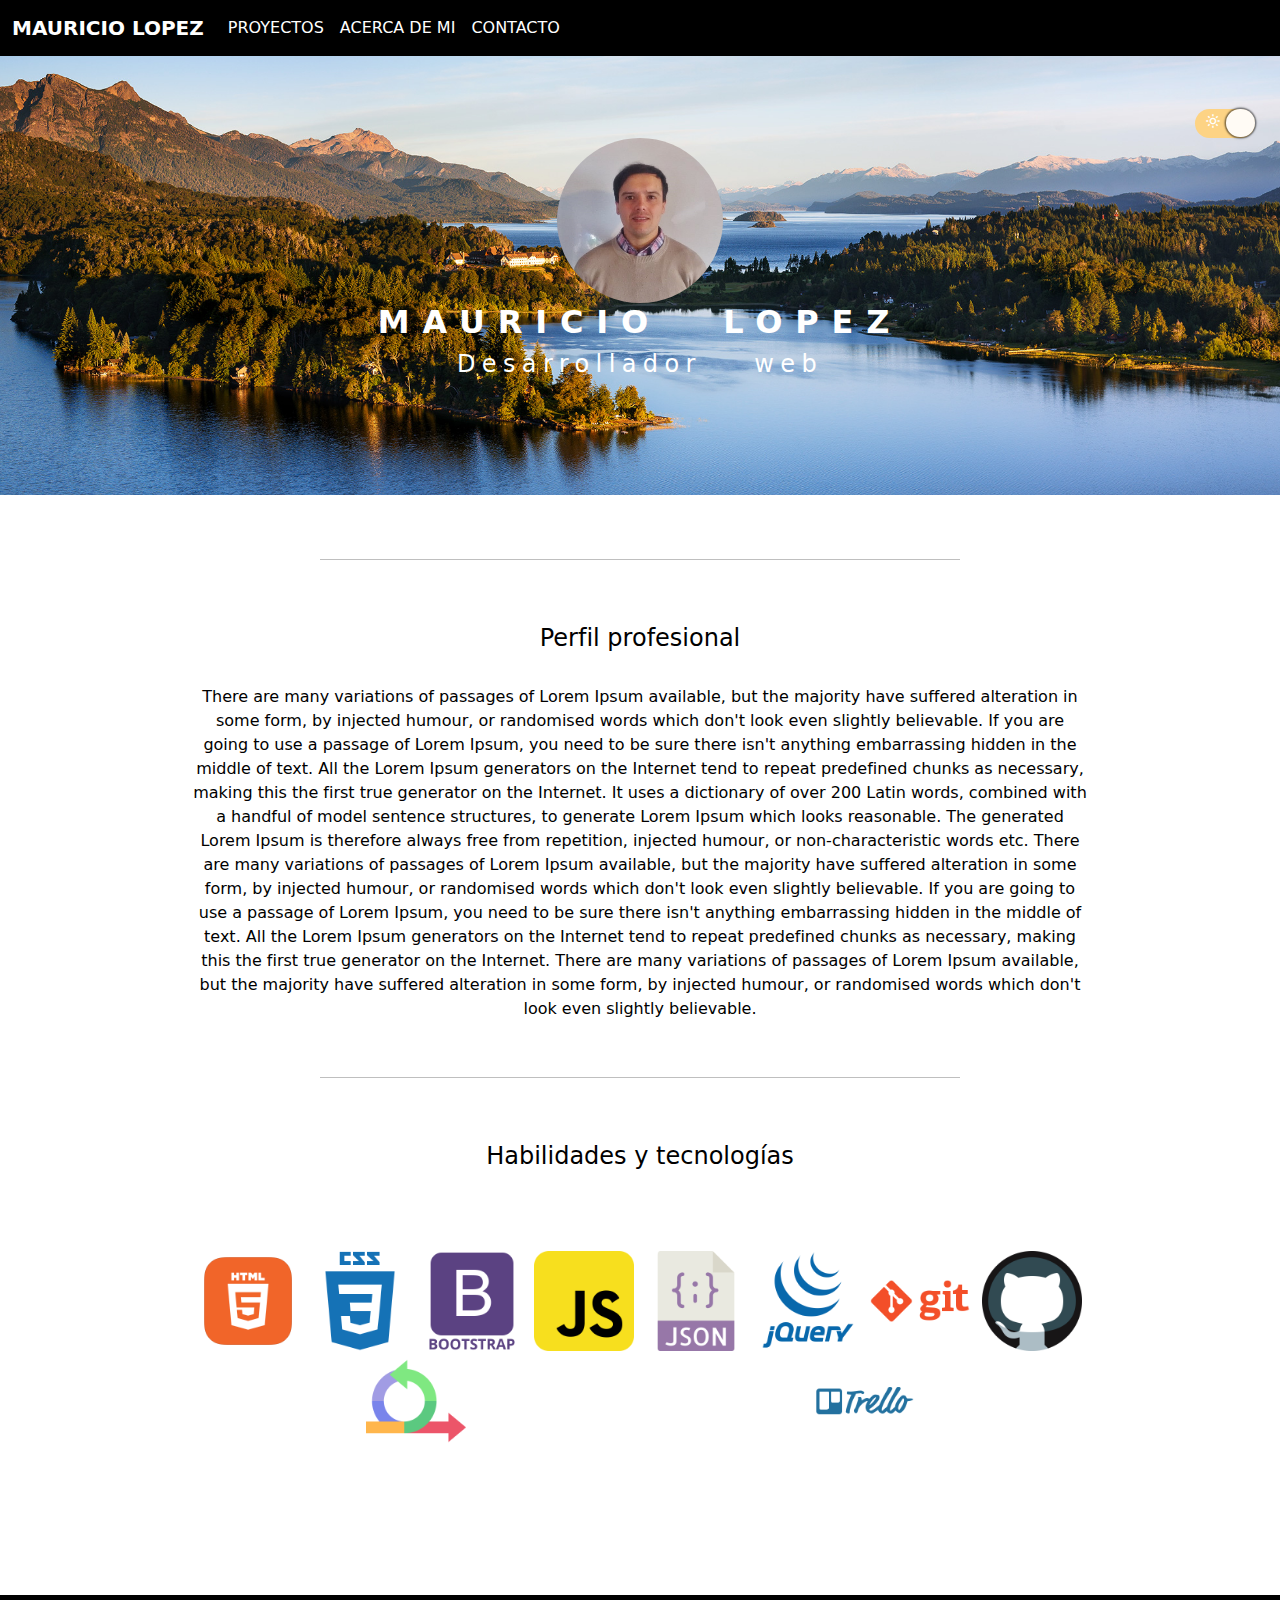
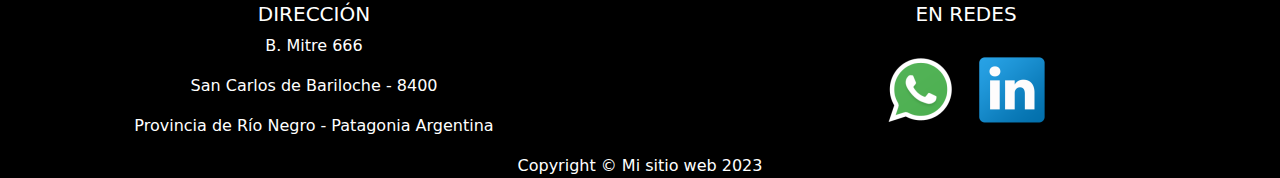
<file: index.html>
<!DOCTYPE html>
<html lang="es">
<head>
    <meta charset="UTF-8">
    <meta http-equiv="X-UA-Compatible" content="IE=edge">
    <meta name="viewport" content="width=device-width, initial-scale=1.0">
    <link rel="stylesheet" href="bootstrap-5.3.0-alpha1-dist/css/bootstrap.css"/> <!-- 1o -->
    <script src="https://cdn.jsdelivr.net/npm/bootstrap@5.0.2/dist/js/bootstrap.bundle.min.js" integrity="sha384-MrcW6ZMFYlzcLA8Nl+NtUVF0sA7MsXsP1UyJoMp4YLEuNSfAP+JcXn/tWtIaxVXM" crossorigin="anonymous"></script>
    <link rel="stylesheet" href="styles.css"/> <!-- 2o, nuestra hoja css personalizada debe ir despues del llamado a Bootstrap-->
    <link href='https://unpkg.com/boxicons@2.1.4/css/boxicons.min.css' rel='stylesheet'>
    <title>Mauricio Lopez - Desarrollador Web</title>
</head>
<body onload="obtener_localstorage();">
  
  <nav class="navbar navbar-expand-lg color-black fixed-top">
    <div class="container-fluid">
      <a id="anchor-nombre" class="navbar-brand color-bco mouse" href="index.html"><b>MAURICIO LOPEZ</b></a>
      <button
        class="navbar-toggler"
        type="button"
        data-bs-toggle="collapse"
        data-bs-target="#navbarNavAltMarkup"
        aria-controls="navbarNavAltMarkup"
        aria-expanded="false"
        aria-label="Toggle navigation"
        id="btn-menu"
      >
        <span class="navbar-toggler-icon"></span>
      </button>
      <div class="collapse navbar-collapse" id="navbarNavAltMarkup">
        <div class="navbar-nav">
          <a class="nav-link color-bco mouse" aria-current="page" href="projects.html"
            >PROYECTOS</a
          >
          <a class="nav-link color-bco mouse" href="about.html">ACERCA DE MI</a>
          <a class="nav-link color-bco mouse" href="contact.html">CONTACTO</a>
        </div>
      </div>
    </div>
  </nav>

  <div class="color-bco centrado" id="encabezado">
    <div class="switch-modo">
      <div id="margin-switch-modo">
        <button class="switchDark active" id="switch">
          <span><i class='bx bx-sun'></i></span>
          <span><i class='bx bx-moon'></i></span>
      </div>
    </div>
    <img
      id="foto_perfil"
      class="img-fluid"
      src="images/mauricio.jpeg"
      alt="foto de perfil"
    />
    <h2 id="name"><b>MAURICIO LOPEZ</b></h2>
    <h4 id="profesion">Desarrollador web</h4>
  </div>

  <br/><br/>

  <div class="centrado"><hr class="mitad"/></div>
  <br/><br/>

  <h4 class="txt-centrado">Perfil profesional</h4><br/>
  <div class="centrado">
    <p class="txt-centrado setenta">There are many variations of passages of Lorem Ipsum available, but the majority have suffered alteration in some form, by injected humour, or randomised words which don't look even slightly believable. If you are going to use a passage of Lorem Ipsum, you need to be sure there isn't anything embarrassing hidden in the middle of text. All the Lorem Ipsum generators on the Internet tend to repeat predefined chunks as necessary, making this the first true generator on the Internet. It uses a dictionary of over 200 Latin words, combined with a handful of model sentence structures, to generate Lorem Ipsum which looks reasonable. The generated Lorem Ipsum is therefore always free from repetition, injected humour, or non-characteristic words etc. There are many variations of passages of Lorem Ipsum available, but the majority have suffered alteration in some form, by injected humour, or randomised words which don't look even slightly believable. If you are going to use a passage of Lorem Ipsum, you need to be sure there isn't anything embarrassing hidden in the middle of text. All the Lorem Ipsum generators on the Internet tend to repeat predefined chunks as necessary, making this the first true generator on the Internet. There are many variations of passages of Lorem Ipsum available, but the majority have suffered alteration in some form, by injected humour, or randomised words which don't look even slightly believable.</p>
  </div>

  <br/>
  <div class="centrado"><hr class="mitad"/></div>
  <br/><br/>

  <h4 class="txt-centrado">Habilidades y tecnologías</h4>
  <br/><br/><br/>
  <div class="centrado">
    <div id="cont_icons" class="setenta">
      <img class="icon" src="icons/html5.png"/>
      <img class="icon" src="icons/css3.png"/>
      <img class="icon" src="icons/bootstrap.png"/>
      <img class="icon" src="icons/javascript.png"/>
      <img class="icon" src="icons/json.png"/>
      <img class="icon" src="icons/jquery.png"/>
      <img class="icon" src="icons/git.png"/>
      <img class="icon" src="icons/github.png"/>
      <img class="icon" src="icons/agil.png"/>
      <img class="icon" src="icons/trello.png"/>
    </div>
  </div>

  <br><br><br><br><br><br/>

  <div class="color-bco color-black">
    <div class="row" id="footer">
      <div class="center col-sm-6 info-footer-centrado">
        <h5>DIRECCIÓN</h5>
        <p>B. Mitre 666</p>
        <p>San Carlos de Bariloche - 8400</p>
        <p>Provincia de Río Negro - Patagonia Argentina</p>
      </div>
      <div class="center col-sm-6 info-footer-centrado">
        <h5>EN REDES</h5>
        <div id="redes">
          <a target="_blank" href="https://wa.me/5492944690909?text=Me%20contacto%20desde%20tu%20CV%20web"><img id="wpp-icon" src="icons/Whatsapp.ico" alt="logo Whatsapp"></a>
          <a target="_blank" href="https://www.linkedin.com/in/mauricio-lopez-6a185b1ab/"><img id="in-icon" src="icons/linkedin.ico" alt="logo Linkedin"></a>
        </div>
      </div>
    </div>
    <p class="txt-centrado" id="licencia">Copyright © Mi sitio web 2023</p> 
  </div>

  <script src="scripts.js"></script>
  <script src="https://cdn.jsdelivr.net/npm/@popperjs/core@2.9.2/dist/umd/popper.min.js" integrity="sha384-IQsoLXl5PILFhosVNubq5LC7Qb9DXgDA9i+tQ8Zj3iwWAwPtgFTxbJ8NT4GN1R8p" crossorigin="anonymous"></script>
  <script src="https://cdn.jsdelivr.net/npm/bootstrap@5.0.2/dist/js/bootstrap.min.js" integrity="sha384-cVKIPhGWiC2Al4u+LWgxfKTRIcfu0JTxR+EQDz/bgldoEyl4H0zUF0QKbrJ0EcQF" crossorigin="anonymous"></script>
</body>
</html>
</file>
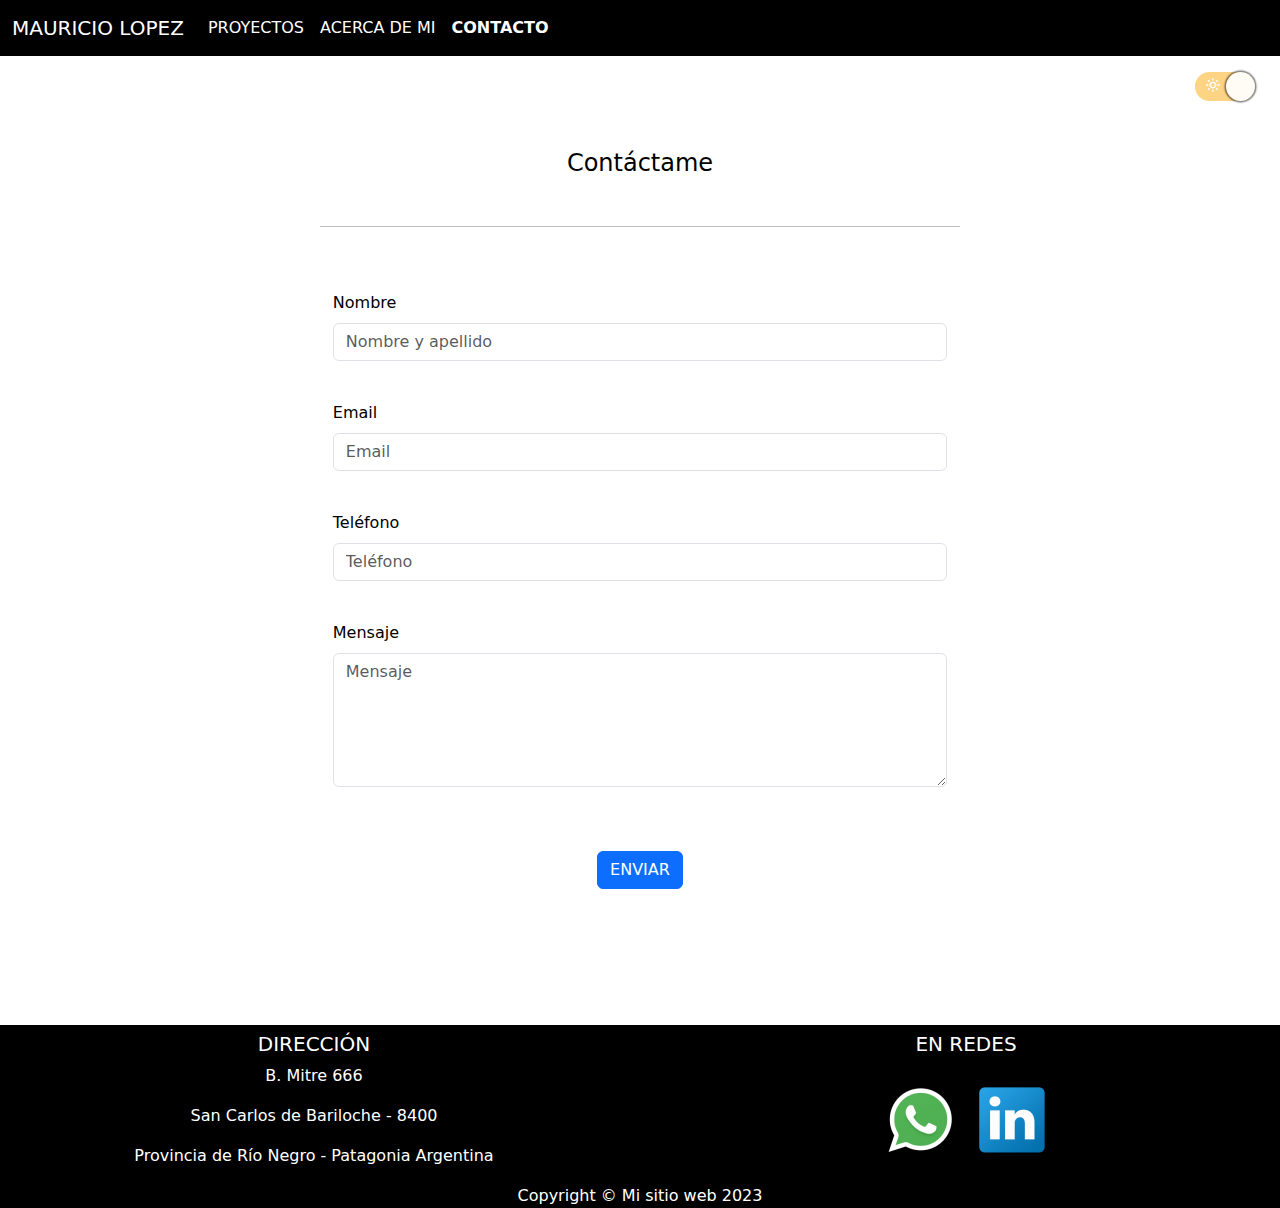
<file: contact.html>
<!DOCTYPE html>
<html lang="es">
<head>
    <meta charset="UTF-8">
    <meta http-equiv="X-UA-Compatible" content="IE=edge">
    <meta name="viewport" content="width=device-width, initial-scale=1.0">
    <link rel="stylesheet" href="bootstrap-5.3.0-alpha1-dist/css/bootstrap.css"/> <!-- 1o -->
    <script src="https://cdn.jsdelivr.net/npm/bootstrap@5.0.2/dist/js/bootstrap.bundle.min.js" integrity="sha384-MrcW6ZMFYlzcLA8Nl+NtUVF0sA7MsXsP1UyJoMp4YLEuNSfAP+JcXn/tWtIaxVXM" crossorigin="anonymous"></script>
    <link rel="stylesheet" href="styles.css"/> <!-- 2o, nuestra hoja css personalizada debe ir despues del llamado a Bootstrap-->
    <link href='https://unpkg.com/boxicons@2.1.4/css/boxicons.min.css' rel='stylesheet'>
    <script src="https://code.jquery.com/jquery-3.6.3.js"></script>
    <title>Mauricio Lopez - Contacto</title>
</head>
<body onload="obtener_localstorage();">
  
  <nav class="navbar navbar-expand-lg color-black fixed-top">
    <div class="container-fluid">
      <a class="navbar-brand color-bco mouse" href="index.html">MAURICIO LOPEZ</a>
      <button
        class="navbar-toggler"
        type="button"
        data-bs-toggle="collapse"
        data-bs-target="#navbarNavAltMarkup"
        aria-controls="navbarNavAltMarkup"
        aria-expanded="false"
        aria-label="Toggle navigation"
        id="btn-menu"
      >
        <span class="navbar-toggler-icon"></span>
      </button>
      <div class="collapse navbar-collapse" id="navbarNavAltMarkup">
        <div class="navbar-nav">
          <a class="nav-link color-bco mouse" aria-current="page" href="projects.html"
            >PROYECTOS</a
          >
          <a class="nav-link color-bco mouse" href="about.html">ACERCA DE MI</a>
          <a class="nav-link color-bco mouse" href="contact.html"><b>CONTACTO</b></a>
        </div>
      </div>
    </div>
  </nav>
  <br><br><br>
  <div class="switch-modo">
    <div id="margin-switch-modo">
      <button class="switchDark active" id="switch">
        <span><i class='bx bx-sun'></i></span>
        <span><i class='bx bx-moon'></i></span>
    </div>
  </div>
  <br><br>

  <h4 class="txt-centrado">Contáctame</h4><br/>
  <div class="centrado"><hr class="mitad"/></div>
  <br><br>

  <div class="centrado">
    <div class="width-slides-form">

      <form method="POST" action="https://formspree.io/f/xbjegbno" id="form">
        <div class="mb-3 initial">
          <label for="nameandsurname" class="form-label">Nombre</label>
          <input
            type="text"
            name="nombre"
            class="form-control"
            id="nameandsurname"
            placeholder="Nombre y apellido"
            
          />
        </div><br>
        <div class="mb-3 initial">
          <label for="email" class="form-label">Email</label>
          <input
            type="email"
            name="email"
            class="form-control"
            id="email"
            placeholder="Email"
            
          />
        </div><br>
        <div class="mb-3 initial">
          <label for="telefono" class="form-label">Teléfono</label>
          <input
            type="number"
            name="telefono"
            class="form-control"
            id="telefono"
            placeholder="Teléfono"
            
          />
        </div><br>
        <div class="mb-3 initial">
          <label for="consulta" class="form-label"
            >Mensaje</label
          >
          <textarea
            class="form-control"
            name="mensaje"
            id="consulta"
            rows="5"
            placeholder="Mensaje" 
            
          ></textarea>
        </div><br><br>
        <div class="centrado">
          <!-- Button trigger modal -->
          <button type="submit" class="btn btn-primary">ENVIAR</button>
  
        </div>
        <br><br>
        <p class="warnings txt-centrado" id="warnings"></p>
      </form>

    </div>
  </div>

  <!-- Modal -->
  <div class="modal fade" id="ventana-modal" tabindex="-1" aria-labelledby="exampleModalLabel" aria-hidden="true">
    <div class="modal-dialog">
      <div class="modal-content" id="modal"> <!--aca-->
        <div class="modal-header">
          <h5 class="modal-title" id="exampleModalLabel">¡Hola!!</h5>
          <button type="button" class="btn-close" data-bs-dismiss="modal" aria-label="Close"></button>
        </div>
        <div class="modal-body">
          ¡Muchas gracias por tu mensaje, responderé a la brevedad!
        </div><br>
      </div>
    </div>
  </div>


  
  <br><br><br>

  

  <div class="color-bco color-black">
    <div class="row" id="footer">
      <div class="center col-sm-6 info-footer-centrado">
        <h5>DIRECCIÓN</h5>
        <p>B. Mitre 666</p>
        <p>San Carlos de Bariloche - 8400</p>
        <p>Provincia de Río Negro - Patagonia Argentina</p>
      </div>
      <div class="center col-sm-6 info-footer-centrado">
        <h5>EN REDES</h5>
        <div id="redes">
          <a target="_blank" href="https://wa.me/5492944690909?text=Me%20contacto%20desde%20tu%20CV%20web"><img id="wpp-icon" src="icons/Whatsapp.ico" alt="logo Whatsapp"></a>
          <a target="_blank" href="https://www.linkedin.com/in/mauricio-lopez-6a185b1ab/"><img id="in-icon" src="icons/linkedin.ico" alt="logo Linkedin"></a>
        </div>
      </div>
    </div>
    <p class="txt-centrado" id="licencia">Copyright © Mi sitio web 2023</p> 
  </div>

  <script src="scripts.js"></script>
  <script src="https://cdn.jsdelivr.net/npm/bootstrap@5.0.2/dist/js/bootstrap.bundle.min.js" integrity="sha384-MrcW6ZMFYlzcLA8Nl+NtUVF0sA7MsXsP1UyJoMp4YLEuNSfAP+JcXn/tWtIaxVXM" crossorigin="anonymous"></script>
  <script src="https://cdn.jsdelivr.net/npm/@popperjs/core@2.9.2/dist/umd/popper.min.js" integrity="sha384-IQsoLXl5PILFhosVNubq5LC7Qb9DXgDA9i+tQ8Zj3iwWAwPtgFTxbJ8NT4GN1R8p" crossorigin="anonymous"></script>
  <script src="https://cdn.jsdelivr.net/npm/bootstrap@5.0.2/dist/js/bootstrap.min.js" integrity="sha384-cVKIPhGWiC2Al4u+LWgxfKTRIcfu0JTxR+EQDz/bgldoEyl4H0zUF0QKbrJ0EcQF" crossorigin="anonymous"></script>
</body>
</html>
</file>
<file: styles.css>
* {
    box-sizing: border-box;
}

body{  /*con esto posiciono el footer siempre al pie del vh*/
    display: grid;
    min-height: 100vh;
    grid-template-rows: auto 1fr auto;
}

#encabezado{
    background-image: url("images/lago.jpg");
    background-repeat: no-repeat;
    background-position: center center;
    background-size: cover;
    flex-direction: column;
    align-items: center;
    width: 100%; 
    height: 55vh; 
}

#foto_perfil {
    border-radius: 50%;
    max-width: 13%;
    height: auto;
}

#name{
    letter-spacing: 1vw; 
    word-spacing: 3vw;
}
#profesion{
    letter-spacing: 0.5vw; 
    word-spacing: 3vw;
}



.color-bco{
    color: white;
}
.color-black{
    background-color: black;
}
.bold {
    font-weight: bold;
}

.centrado{
    display: flex;
    justify-content: center;
}

.mitad{
    width: 50%;
}
.txt-centrado{
    text-align: center;
}
.setenta{
    width: 70%;
}


.icon {
    height: 100px;
    width: 100px;
    transition: 1s;
    
}

#cont_icons {
    overflow: hidden;
    display: flex;
    justify-content: space-around;
    flex-wrap: wrap;
}
.icon:hover {
    transform: scale(1.2);
}
.mouse:hover {
    color: rgb(233, 170, 170);
}

#footer{
    padding-top: 0.6%;
}

#redes{
    display:flex; 
    flex-wrap: wrap; 
    margin-top: 20px;
}

.info-footer-centrado{
    display: flex; 
    flex-direction: column; 
    align-items: center;
}

#wpp-icon{
    margin-right: 10px;
}
#in-icon{
    margin-left: 10px;
}
#licencia{
    margin-bottom: 0%;
}
.width-card {
    width: 28rem;
}
.order-cards {
    display:flex;
    flex-direction: row;
    flex-wrap: wrap;
    justify-content: space-evenly;
    align-content: space-around;
    margin-top: 55px;
    margin-bottom: 30px;
}
.width-slides-form {
    width: 48%;
}


@media only screen and (max-width: 1279px){
    .cards-vertical{
        margin-bottom: 55px;
    }
}

#btn-menu {
    background-color: white;
    margin-right: 7px;
}

.switchDark{
    background-color: #3494b1;
    height: 29px;
    width: 60px;
    display: flex;
    position: relative;
    cursor: pointer;
    outline: none;
    border: none;
    border-radius: 1rem;
    align-items: center;
    justify-content: space-between;
}
.switchDark span{
    width: 30px;
    height: 30px;
    line-height: 30px;
    display: block;
    color: #fff;
    background: none;
}
.switchDark::after{
    display: block;
    background: #fffbf5;
    width: 1.8rem;
    height: 1.8rem;
    position: absolute;
    top: 0;
    left: 0;
    right: unset;
    border-radius: 50%;
    transition: all .5s ease;
    box-shadow: 0 0 1.5px 1.5px rgba(0, 0, 0, .5);
    content: "";
}
.switchDark.active{
    background: #fdd384;
}
.switchDark.active::after{
    left: unset;
    right: 0;
}
body{
    background: #fff;
    color: #000;
}
body.dark{
    background: #222;
    color: #fff;
}
.switch-modo{
    width: 100%; 
    display: flex; 
    justify-content: flex-end;
}
#margin-switch-modo{
    margin-right: 25px;
}
.fondo-card-oscuro{
    background-color: rgb(57, 57, 57);
}
.warnings{
    color: #B06AB3;
    font-weight: bold;
}
</file>
